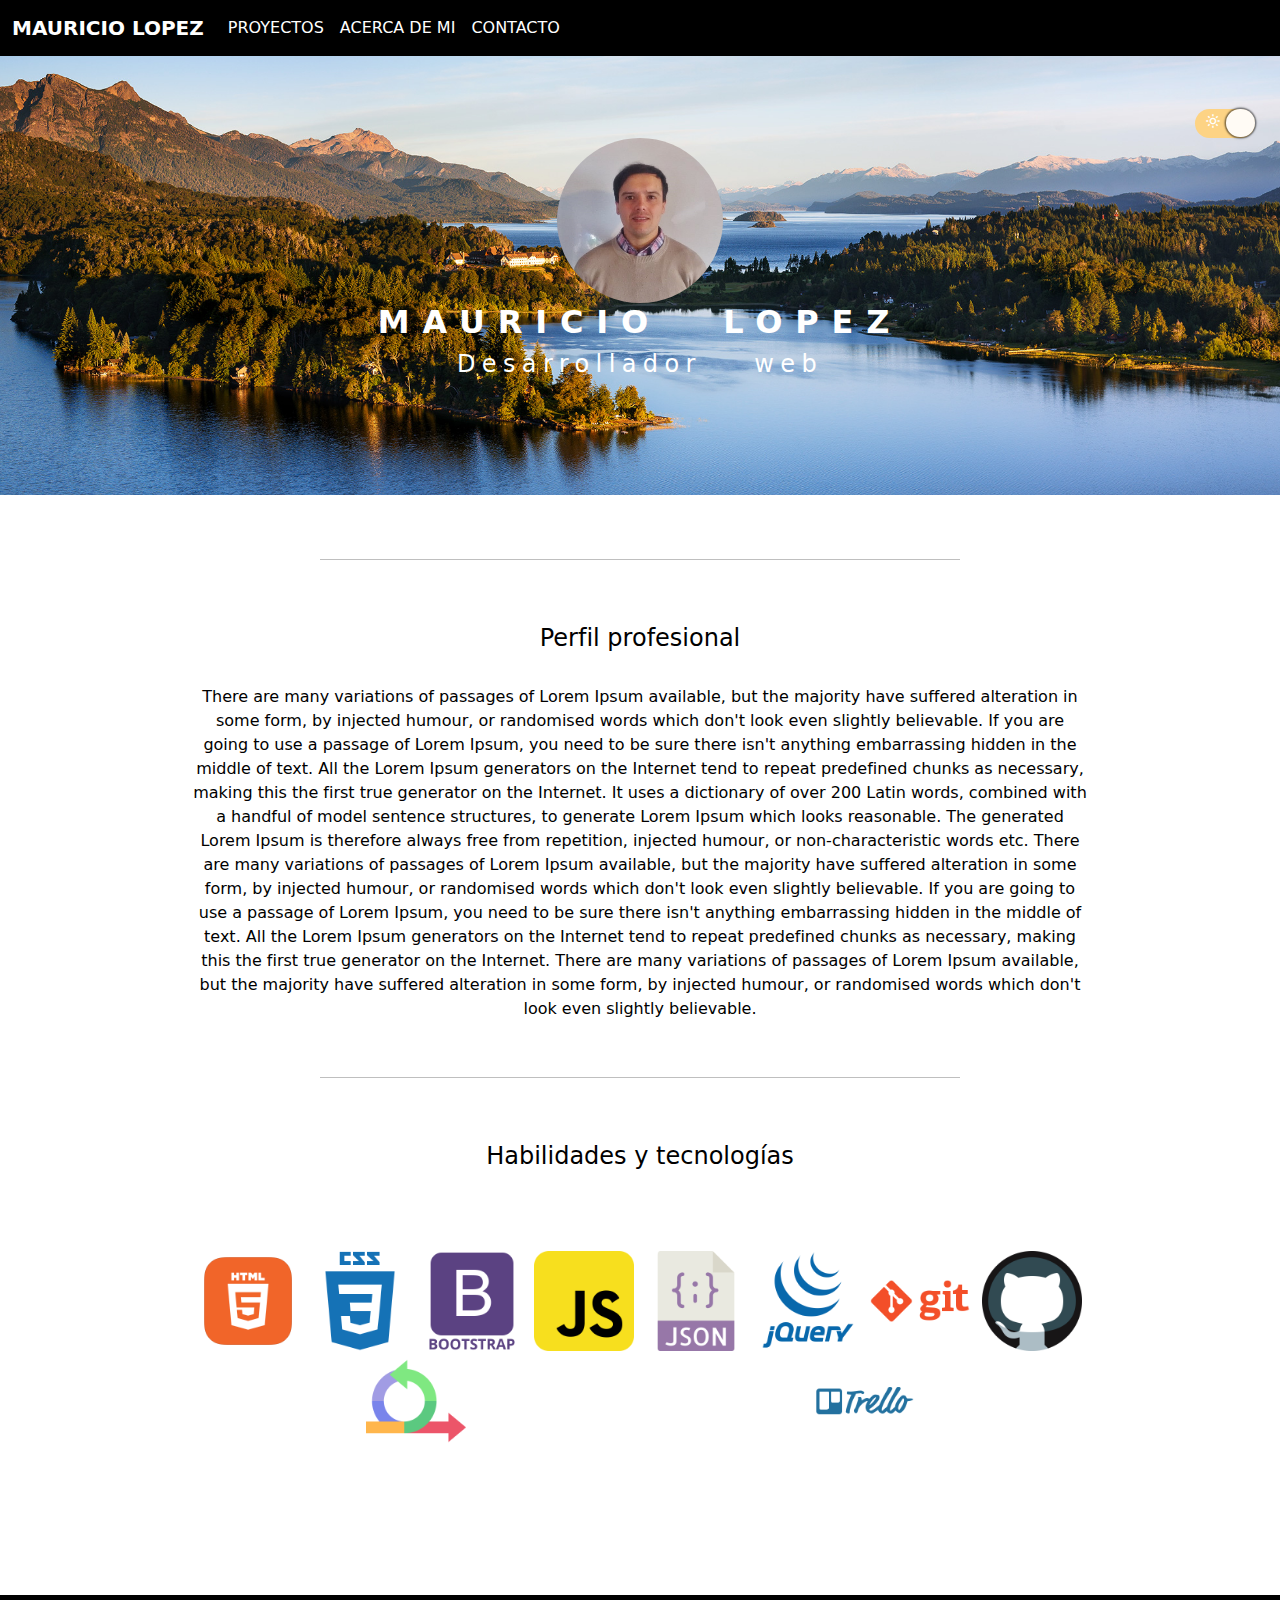
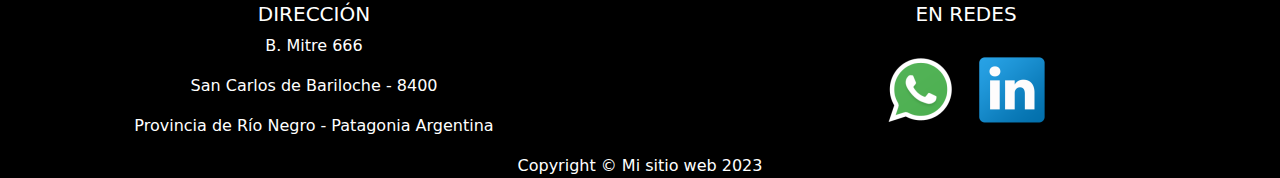
<file: index.html>
<!DOCTYPE html>
<html lang="es">
<head>
    <meta charset="UTF-8">
    <meta http-equiv="X-UA-Compatible" content="IE=edge">
    <meta name="viewport" content="width=device-width, initial-scale=1.0">
    <link rel="stylesheet" href="bootstrap-5.3.0-alpha1-dist/css/bootstrap.css"/> <!-- 1o -->
    <script src="https://cdn.jsdelivr.net/npm/bootstrap@5.0.2/dist/js/bootstrap.bundle.min.js" integrity="sha384-MrcW6ZMFYlzcLA8Nl+NtUVF0sA7MsXsP1UyJoMp4YLEuNSfAP+JcXn/tWtIaxVXM" crossorigin="anonymous"></script>
    <link rel="stylesheet" href="styles.css"/> <!-- 2o, nuestra hoja css personalizada debe ir despues del llamado a Bootstrap-->
    <link href='https://unpkg.com/boxicons@2.1.4/css/boxicons.min.css' rel='stylesheet'>
    <title>Mauricio Lopez - Desarrollador Web</title>
</head>
<body onload="obtener_localstorage();">
  
  <nav class="navbar navbar-expand-lg color-black fixed-top">
    <div class="container-fluid">
      <a id="anchor-nombre" class="navbar-brand color-bco mouse" href="index.html"><b>MAURICIO LOPEZ</b></a>
      <button
        class="navbar-toggler"
        type="button"
        data-bs-toggle="collapse"
        data-bs-target="#navbarNavAltMarkup"
        aria-controls="navbarNavAltMarkup"
        aria-expanded="false"
        aria-label="Toggle navigation"
        id="btn-menu"
      >
        <span class="navbar-toggler-icon"></span>
      </button>
      <div class="collapse navbar-collapse" id="navbarNavAltMarkup">
        <div class="navbar-nav">
          <a class="nav-link color-bco mouse" aria-current="page" href="projects.html"
            >PROYECTOS</a
          >
          <a class="nav-link color-bco mouse" href="about.html">ACERCA DE MI</a>
          <a class="nav-link color-bco mouse" href="contact.html">CONTACTO</a>
        </div>
      </div>
    </div>
  </nav>

  <div class="color-bco centrado" id="encabezado">
    <div class="switch-modo">
      <div id="margin-switch-modo">
        <button class="switchDark active" id="switch">
          <span><i class='bx bx-sun'></i></span>
          <span><i class='bx bx-moon'></i></span>
      </div>
    </div>
    <img
      id="foto_perfil"
      class="img-fluid"
      src="images/mauricio.jpeg"
      alt="foto de perfil"
    />
    <h2 id="name"><b>MAURICIO LOPEZ</b></h2>
    <h4 id="profesion">Desarrollador web</h4>
  </div>

  <br/><br/>

  <div class="centrado"><hr class="mitad"/></div>
  <br/><br/>

  <h4 class="txt-centrado">Perfil profesional</h4><br/>
  <div class="centrado">
    <p class="txt-centrado setenta">There are many variations of passages of Lorem Ipsum available, but the majority have suffered alteration in some form, by injected humour, or randomised words which don't look even slightly believable. If you are going to use a passage of Lorem Ipsum, you need to be sure there isn't anything embarrassing hidden in the middle of text. All the Lorem Ipsum generators on the Internet tend to repeat predefined chunks as necessary, making this the first true generator on the Internet. It uses a dictionary of over 200 Latin words, combined with a handful of model sentence structures, to generate Lorem Ipsum which looks reasonable. The generated Lorem Ipsum is therefore always free from repetition, injected humour, or non-characteristic words etc. There are many variations of passages of Lorem Ipsum available, but the majority have suffered alteration in some form, by injected humour, or randomised words which don't look even slightly believable. If you are going to use a passage of Lorem Ipsum, you need to be sure there isn't anything embarrassing hidden in the middle of text. All the Lorem Ipsum generators on the Internet tend to repeat predefined chunks as necessary, making this the first true generator on the Internet. There are many variations of passages of Lorem Ipsum available, but the majority have suffered alteration in some form, by injected humour, or randomised words which don't look even slightly believable.</p>
  </div>

  <br/>
  <div class="centrado"><hr class="mitad"/></div>
  <br/><br/>

  <h4 class="txt-centrado">Habilidades y tecnologías</h4>
  <br/><br/><br/>
  <div class="centrado">
    <div id="cont_icons" class="setenta">
      <img class="icon" src="icons/html5.png"/>
      <img class="icon" src="icons/css3.png"/>
      <img class="icon" src="icons/bootstrap.png"/>
      <img class="icon" src="icons/javascript.png"/>
      <img class="icon" src="icons/json.png"/>
      <img class="icon" src="icons/jquery.png"/>
      <img class="icon" src="icons/git.png"/>
      <img class="icon" src="icons/github.png"/>
      <img class="icon" src="icons/agil.png"/>
      <img class="icon" src="icons/trello.png"/>
    </div>
  </div>

  <br><br><br><br><br><br/>

  <div class="color-bco color-black">
    <div class="row" id="footer">
      <div class="center col-sm-6 info-footer-centrado">
        <h5>DIRECCIÓN</h5>
        <p>B. Mitre 666</p>
        <p>San Carlos de Bariloche - 8400</p>
        <p>Provincia de Río Negro - Patagonia Argentina</p>
      </div>
      <div class="center col-sm-6 info-footer-centrado">
        <h5>EN REDES</h5>
        <div id="redes">
          <a target="_blank" href="https://wa.me/5492944690909?text=Me%20contacto%20desde%20tu%20CV%20web"><img id="wpp-icon" src="icons/Whatsapp.ico" alt="logo Whatsapp"></a>
          <a target="_blank" href="https://www.linkedin.com/in/mauricio-lopez-6a185b1ab/"><img id="in-icon" src="icons/linkedin.ico" alt="logo Linkedin"></a>
        </div>
      </div>
    </div>
    <p class="txt-centrado" id="licencia">Copyright © Mi sitio web 2023</p> 
  </div>

  <script src="scripts.js"></script>
  <script src="https://cdn.jsdelivr.net/npm/@popperjs/core@2.9.2/dist/umd/popper.min.js" integrity="sha384-IQsoLXl5PILFhosVNubq5LC7Qb9DXgDA9i+tQ8Zj3iwWAwPtgFTxbJ8NT4GN1R8p" crossorigin="anonymous"></script>
  <script src="https://cdn.jsdelivr.net/npm/bootstrap@5.0.2/dist/js/bootstrap.min.js" integrity="sha384-cVKIPhGWiC2Al4u+LWgxfKTRIcfu0JTxR+EQDz/bgldoEyl4H0zUF0QKbrJ0EcQF" crossorigin="anonymous"></script>
</body>
</html>
</file>
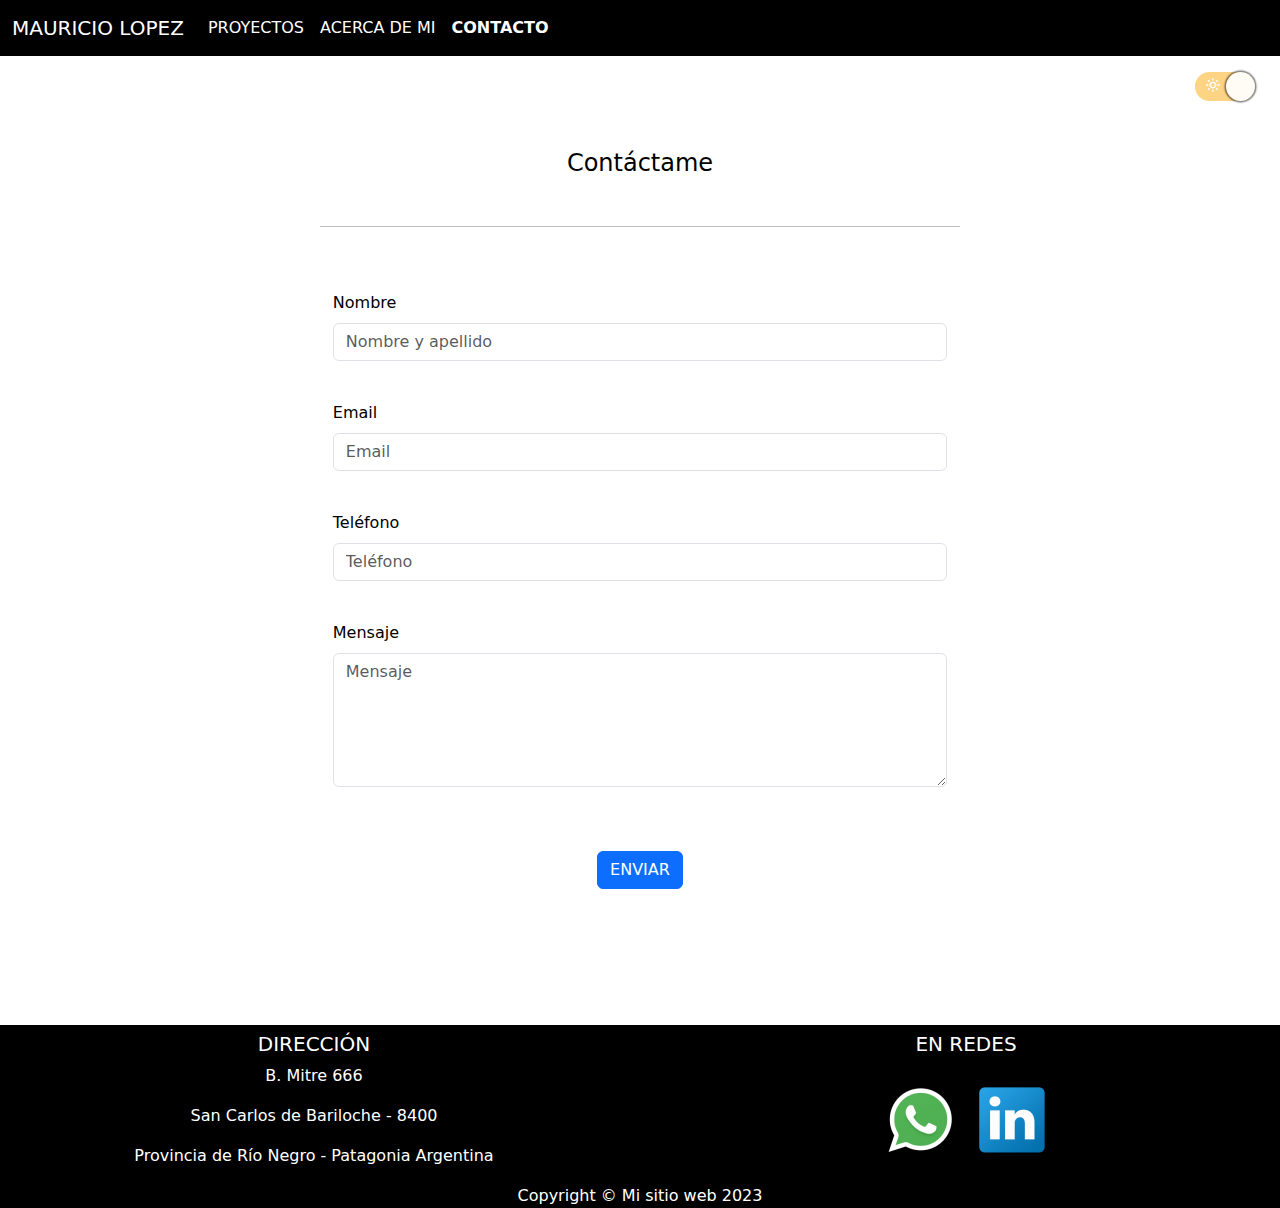
<file: contact.html>
<!DOCTYPE html>
<html lang="es">
<head>
    <meta charset="UTF-8">
    <meta http-equiv="X-UA-Compatible" content="IE=edge">
    <meta name="viewport" content="width=device-width, initial-scale=1.0">
    <link rel="stylesheet" href="bootstrap-5.3.0-alpha1-dist/css/bootstrap.css"/> <!-- 1o -->
    <script src="https://cdn.jsdelivr.net/npm/bootstrap@5.0.2/dist/js/bootstrap.bundle.min.js" integrity="sha384-MrcW6ZMFYlzcLA8Nl+NtUVF0sA7MsXsP1UyJoMp4YLEuNSfAP+JcXn/tWtIaxVXM" crossorigin="anonymous"></script>
    <link rel="stylesheet" href="styles.css"/> <!-- 2o, nuestra hoja css personalizada debe ir despues del llamado a Bootstrap-->
    <link href='https://unpkg.com/boxicons@2.1.4/css/boxicons.min.css' rel='stylesheet'>
    <script src="https://code.jquery.com/jquery-3.6.3.js"></script>
    <title>Mauricio Lopez - Contacto</title>
</head>
<body onload="obtener_localstorage();">
  
  <nav class="navbar navbar-expand-lg color-black fixed-top">
    <div class="container-fluid">
      <a class="navbar-brand color-bco mouse" href="index.html">MAURICIO LOPEZ</a>
      <button
        class="navbar-toggler"
        type="button"
        data-bs-toggle="collapse"
        data-bs-target="#navbarNavAltMarkup"
        aria-controls="navbarNavAltMarkup"
        aria-expanded="false"
        aria-label="Toggle navigation"
        id="btn-menu"
      >
        <span class="navbar-toggler-icon"></span>
      </button>
      <div class="collapse navbar-collapse" id="navbarNavAltMarkup">
        <div class="navbar-nav">
          <a class="nav-link color-bco mouse" aria-current="page" href="projects.html"
            >PROYECTOS</a
          >
          <a class="nav-link color-bco mouse" href="about.html">ACERCA DE MI</a>
          <a class="nav-link color-bco mouse" href="contact.html"><b>CONTACTO</b></a>
        </div>
      </div>
    </div>
  </nav>
  <br><br><br>
  <div class="switch-modo">
    <div id="margin-switch-modo">
      <button class="switchDark active" id="switch">
        <span><i class='bx bx-sun'></i></span>
        <span><i class='bx bx-moon'></i></span>
    </div>
  </div>
  <br><br>

  <h4 class="txt-centrado">Contáctame</h4><br/>
  <div class="centrado"><hr class="mitad"/></div>
  <br><br>

  <div class="centrado">
    <div class="width-slides-form">

      <form method="POST" action="https://formspree.io/f/xbjegbno" id="form">
        <div class="mb-3 initial">
          <label for="nameandsurname" class="form-label">Nombre</label>
          <input
            type="text"
            name="nombre"
            class="form-control"
            id="nameandsurname"
            placeholder="Nombre y apellido"
            
          />
        </div><br>
        <div class="mb-3 initial">
          <label for="email" class="form-label">Email</label>
          <input
            type="email"
            name="email"
            class="form-control"
            id="email"
            placeholder="Email"
            
          />
        </div><br>
        <div class="mb-3 initial">
          <label for="telefono" class="form-label">Teléfono</label>
          <input
            type="number"
            name="telefono"
            class="form-control"
            id="telefono"
            placeholder="Teléfono"
            
          />
        </div><br>
        <div class="mb-3 initial">
          <label for="consulta" class="form-label"
            >Mensaje</label
          >
          <textarea
            class="form-control"
            name="mensaje"
            id="consulta"
            rows="5"
            placeholder="Mensaje" 
            
          ></textarea>
        </div><br><br>
        <div class="centrado">
          <!-- Button trigger modal -->
          <button type="submit" class="btn btn-primary">ENVIAR</button>
  
        </div>
        <br><br>
        <p class="warnings txt-centrado" id="warnings"></p>
      </form>

    </div>
  </div>

  <!-- Modal -->
  <div class="modal fade" id="ventana-modal" tabindex="-1" aria-labelledby="exampleModalLabel" aria-hidden="true">
    <div class="modal-dialog">
      <div class="modal-content" id="modal"> <!--aca-->
        <div class="modal-header">
          <h5 class="modal-title" id="exampleModalLabel">¡Hola!!</h5>
          <button type="button" class="btn-close" data-bs-dismiss="modal" aria-label="Close"></button>
        </div>
        <div class="modal-body">
          ¡Muchas gracias por tu mensaje, responderé a la brevedad!
        </div><br>
      </div>
    </div>
  </div>


  
  <br><br><br>

  

  <div class="color-bco color-black">
    <div class="row" id="footer">
      <div class="center col-sm-6 info-footer-centrado">
        <h5>DIRECCIÓN</h5>
        <p>B. Mitre 666</p>
        <p>San Carlos de Bariloche - 8400</p>
        <p>Provincia de Río Negro - Patagonia Argentina</p>
      </div>
      <div class="center col-sm-6 info-footer-centrado">
        <h5>EN REDES</h5>
        <div id="redes">
          <a target="_blank" href="https://wa.me/5492944690909?text=Me%20contacto%20desde%20tu%20CV%20web"><img id="wpp-icon" src="icons/Whatsapp.ico" alt="logo Whatsapp"></a>
          <a target="_blank" href="https://www.linkedin.com/in/mauricio-lopez-6a185b1ab/"><img id="in-icon" src="icons/linkedin.ico" alt="logo Linkedin"></a>
        </div>
      </div>
    </div>
    <p class="txt-centrado" id="licencia">Copyright © Mi sitio web 2023</p> 
  </div>

  <script src="scripts.js"></script>
  <script src="https://cdn.jsdelivr.net/npm/bootstrap@5.0.2/dist/js/bootstrap.bundle.min.js" integrity="sha384-MrcW6ZMFYlzcLA8Nl+NtUVF0sA7MsXsP1UyJoMp4YLEuNSfAP+JcXn/tWtIaxVXM" crossorigin="anonymous"></script>
  <script src="https://cdn.jsdelivr.net/npm/@popperjs/core@2.9.2/dist/umd/popper.min.js" integrity="sha384-IQsoLXl5PILFhosVNubq5LC7Qb9DXgDA9i+tQ8Zj3iwWAwPtgFTxbJ8NT4GN1R8p" crossorigin="anonymous"></script>
  <script src="https://cdn.jsdelivr.net/npm/bootstrap@5.0.2/dist/js/bootstrap.min.js" integrity="sha384-cVKIPhGWiC2Al4u+LWgxfKTRIcfu0JTxR+EQDz/bgldoEyl4H0zUF0QKbrJ0EcQF" crossorigin="anonymous"></script>
</body>
</html>
</file>
<file: styles.css>
* {
    box-sizing: border-box;
}

body{  /*con esto posiciono el footer siempre al pie del vh*/
    display: grid;
    min-height: 100vh;
    grid-template-rows: auto 1fr auto;
}

#encabezado{
    background-image: url("images/lago.jpg");
    background-repeat: no-repeat;
    background-position: center center;
    background-size: cover;
    flex-direction: column;
    align-items: center;
    width: 100%; 
    height: 55vh; 
}

#foto_perfil {
    border-radius: 50%;
    max-width: 13%;
    height: auto;
}

#name{
    letter-spacing: 1vw; 
    word-spacing: 3vw;
}
#profesion{
    letter-spacing: 0.5vw; 
    word-spacing: 3vw;
}



.color-bco{
    color: white;
}
.color-black{
    background-color: black;
}
.bold {
    font-weight: bold;
}

.centrado{
    display: flex;
    justify-content: center;
}

.mitad{
    width: 50%;
}
.txt-centrado{
    text-align: center;
}
.setenta{
    width: 70%;
}


.icon {
    height: 100px;
    width: 100px;
    transition: 1s;
    
}

#cont_icons {
    overflow: hidden;
    display: flex;
    justify-content: space-around;
    flex-wrap: wrap;
}
.icon:hover {
    transform: scale(1.2);
}
.mouse:hover {
    color: rgb(233, 170, 170);
}

#footer{
    padding-top: 0.6%;
}

#redes{
    display:flex; 
    flex-wrap: wrap; 
    margin-top: 20px;
}

.info-footer-centrado{
    display: flex; 
    flex-direction: column; 
    align-items: center;
}

#wpp-icon{
    margin-right: 10px;
}
#in-icon{
    margin-left: 10px;
}
#licencia{
    margin-bottom: 0%;
}
.width-card {
    width: 28rem;
}
.order-cards {
    display:flex;
    flex-direction: row;
    flex-wrap: wrap;
    justify-content: space-evenly;
    align-content: space-around;
    margin-top: 55px;
    margin-bottom: 30px;
}
.width-slides-form {
    width: 48%;
}


@media only screen and (max-width: 1279px){
    .cards-vertical{
        margin-bottom: 55px;
    }
}

#btn-menu {
    background-color: white;
    margin-right: 7px;
}

.switchDark{
    background-color: #3494b1;
    height: 29px;
    width: 60px;
    display: flex;
    position: relative;
    cursor: pointer;
    outline: none;
    border: none;
    border-radius: 1rem;
    align-items: center;
    justify-content: space-between;
}
.switchDark span{
    width: 30px;
    height: 30px;
    line-height: 30px;
    display: block;
    color: #fff;
    background: none;
}
.switchDark::after{
    display: block;
    background: #fffbf5;
    width: 1.8rem;
    height: 1.8rem;
    position: absolute;
    top: 0;
    left: 0;
    right: unset;
    border-radius: 50%;
    transition: all .5s ease;
    box-shadow: 0 0 1.5px 1.5px rgba(0, 0, 0, .5);
    content: "";
}
.switchDark.active{
    background: #fdd384;
}
.switchDark.active::after{
    left: unset;
    right: 0;
}
body{
    background: #fff;
    color: #000;
}
body.dark{
    background: #222;
    color: #fff;
}
.switch-modo{
    width: 100%; 
    display: flex; 
    justify-content: flex-end;
}
#margin-switch-modo{
    margin-right: 25px;
}
.fondo-card-oscuro{
    background-color: rgb(57, 57, 57);
}
.warnings{
    color: #B06AB3;
    font-weight: bold;
}
</file>
